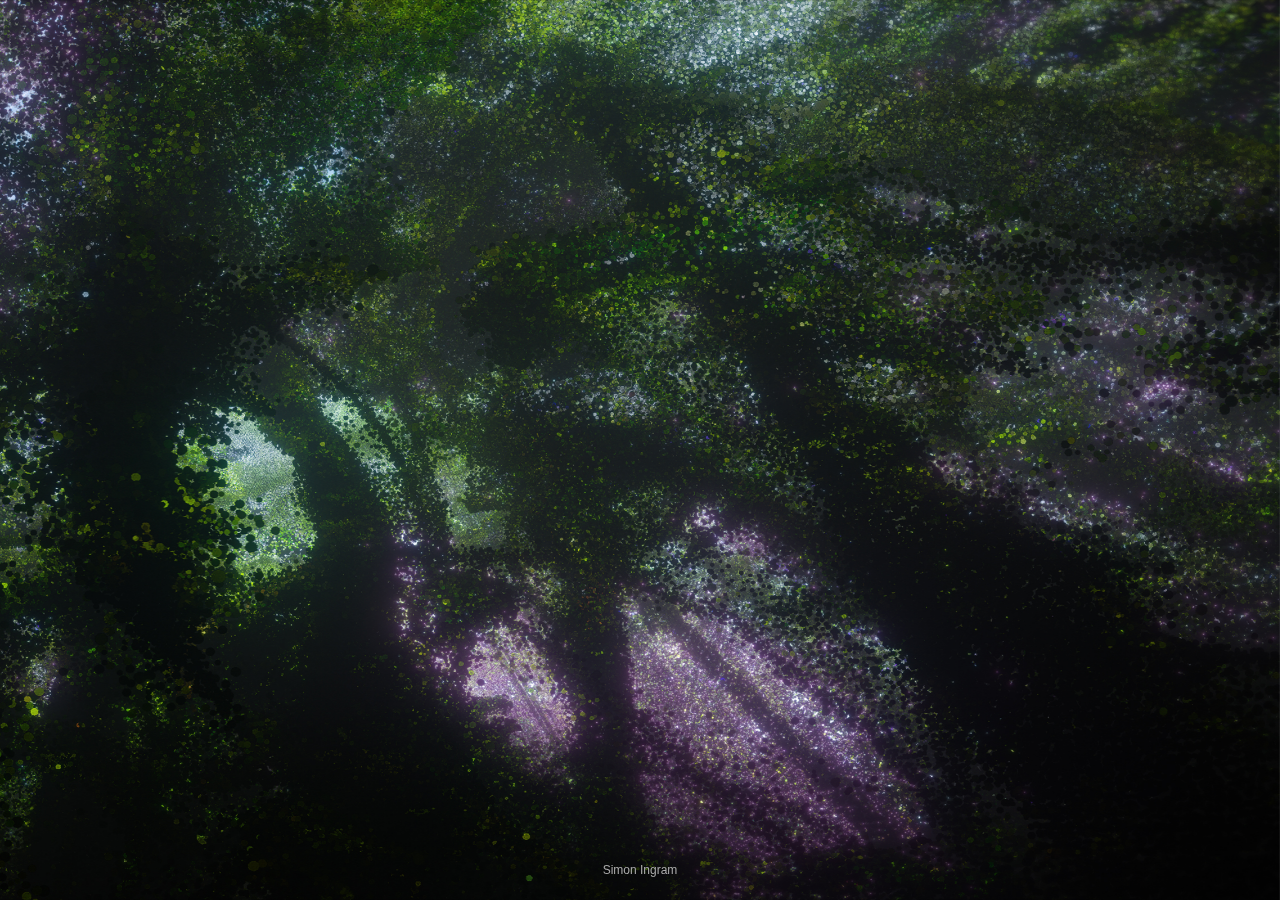
<file: index.html>
<!DOCTYPE html>
<html lang="en">
<head>
    <meta charset="UTF-8">
    <meta name="viewport" content="width=device-width, initial-scale=1.0">
    <title>Simon Ingram</title>
    <link rel="stylesheet" href="style.css">
</head>

<body class="index-page">

    <header>
    </header>

    <main>
	</main>

    <footer>
	Simon Ingram
    </footer>

</body>
</html>
</file>
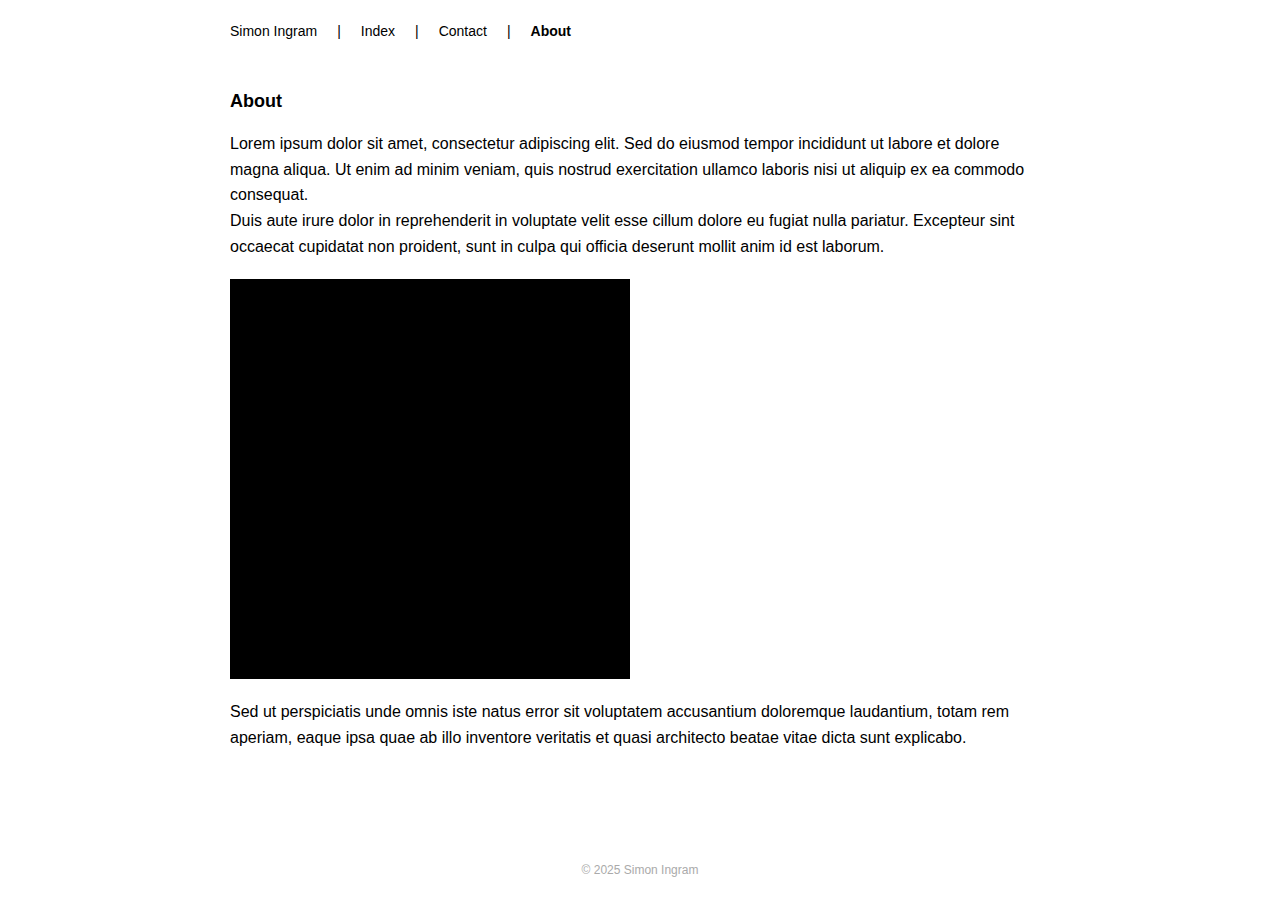
<file: about.html>
<!DOCTYPE html>
<html lang="en">
<head>
    <meta charset="UTF-8">
    <meta name="viewport" content="width=device-width, initial-scale=1.0">
    <title>About - Simon Ingram</title>
    <link rel="stylesheet" href="style.css">
</head>
<body>
    <header>
        <nav>
            <a href="index.html">Simon Ingram</a> | 
            <a href="list.html">Index</a> | 
            <a href="contact.html">Contact</a> | 
            <strong>About</strong>
        </nav>
    </header>

    <main class="simple-page">
        <h1>About</h1>
        
        <p>Lorem ipsum dolor sit amet, consectetur adipiscing elit. Sed do eiusmod tempor incididunt ut labore et dolore magna aliqua. Ut enim ad minim veniam, quis nostrud exercitation ullamco laboris nisi ut aliquip ex ea commodo consequat.</p>
        
        <p>Duis aute irure dolor in reprehenderit in voluptate velit esse cillum dolore eu fugiat nulla pariatur. Excepteur sint occaecat cupidatat non proident, sunt in culpa qui officia deserunt mollit anim id est laborum.</p>
        
        <div class="placeholder-image"></div>
        
        <p>Sed ut perspiciatis unde omnis iste natus error sit voluptatem accusantium doloremque laudantium, totam rem aperiam, eaque ipsa quae ab illo inventore veritatis et quasi architecto beatae vitae dicta sunt explicabo.</p>
    </main>

    <footer>
        © 2025 Simon Ingram
    </footer>
</body>
</html>
</file>
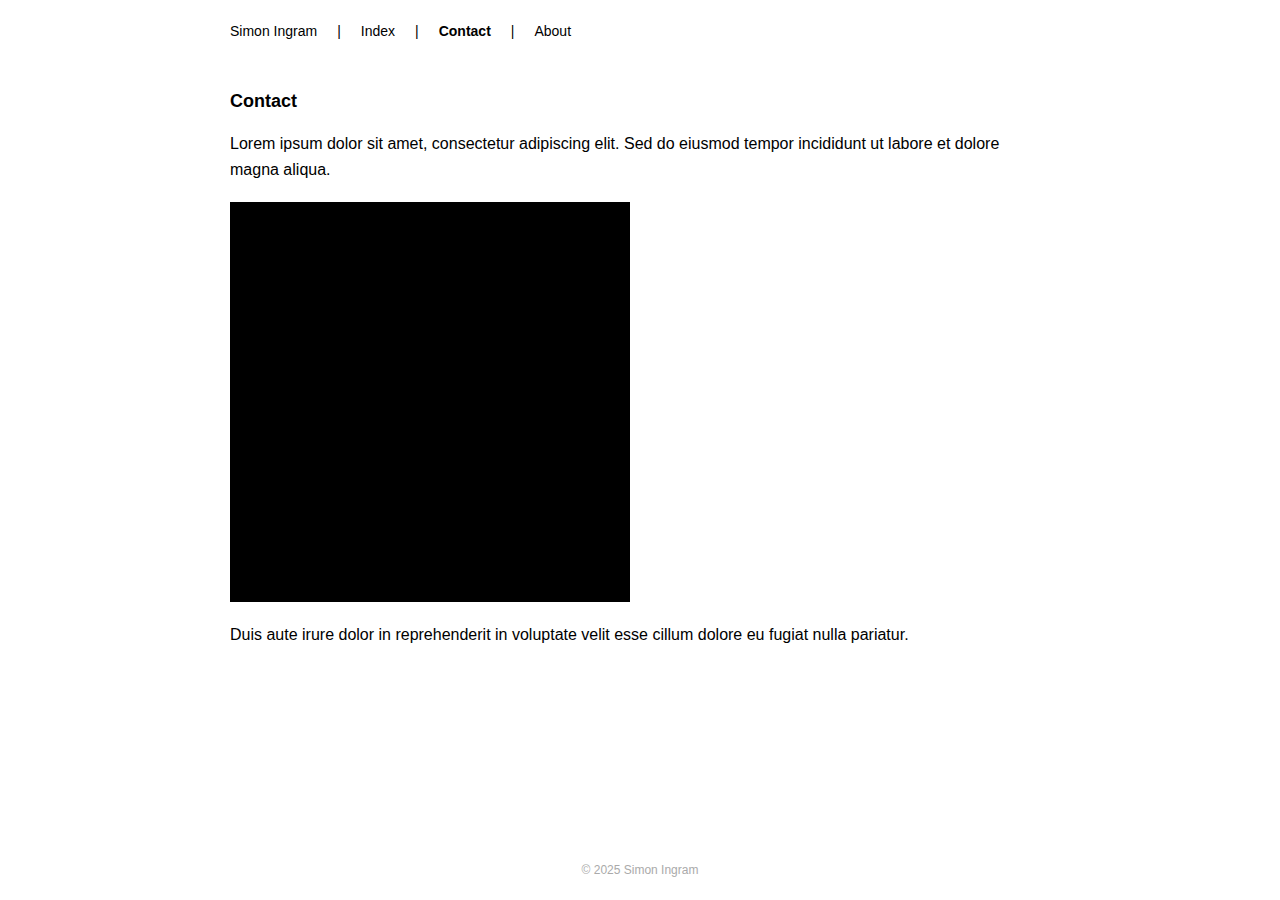
<file: contact.html>
<!DOCTYPE html>
<html lang="en">
<head>
    <meta charset="UTF-8">
    <meta name="viewport" content="width=device-width, initial-scale=1.0">
    <title>Contact - Simon Ingram</title>
    <link rel="stylesheet" href="style.css">
</head>
<body>
    <header>
        <nav>
            <a href="index.html">Simon Ingram</a> | 
            <a href="list.html">Index</a> | 
            <strong>Contact</strong> | 
            <a href="about.html">About</a>
        </nav>
    </header>

    <main class="simple-page">
        <h1>Contact</h1>
        
        <p>Lorem ipsum dolor sit amet, consectetur adipiscing elit. Sed do eiusmod tempor incididunt ut labore et dolore magna aliqua.</p>
        
        <div class="placeholder-image"></div>
        
        <p>Duis aute irure dolor in reprehenderit in voluptate velit esse cillum dolore eu fugiat nulla pariatur.</p>
    </main>

    <footer>
        © 2025 Simon Ingram
    </footer>
</body>
</html>
</file>
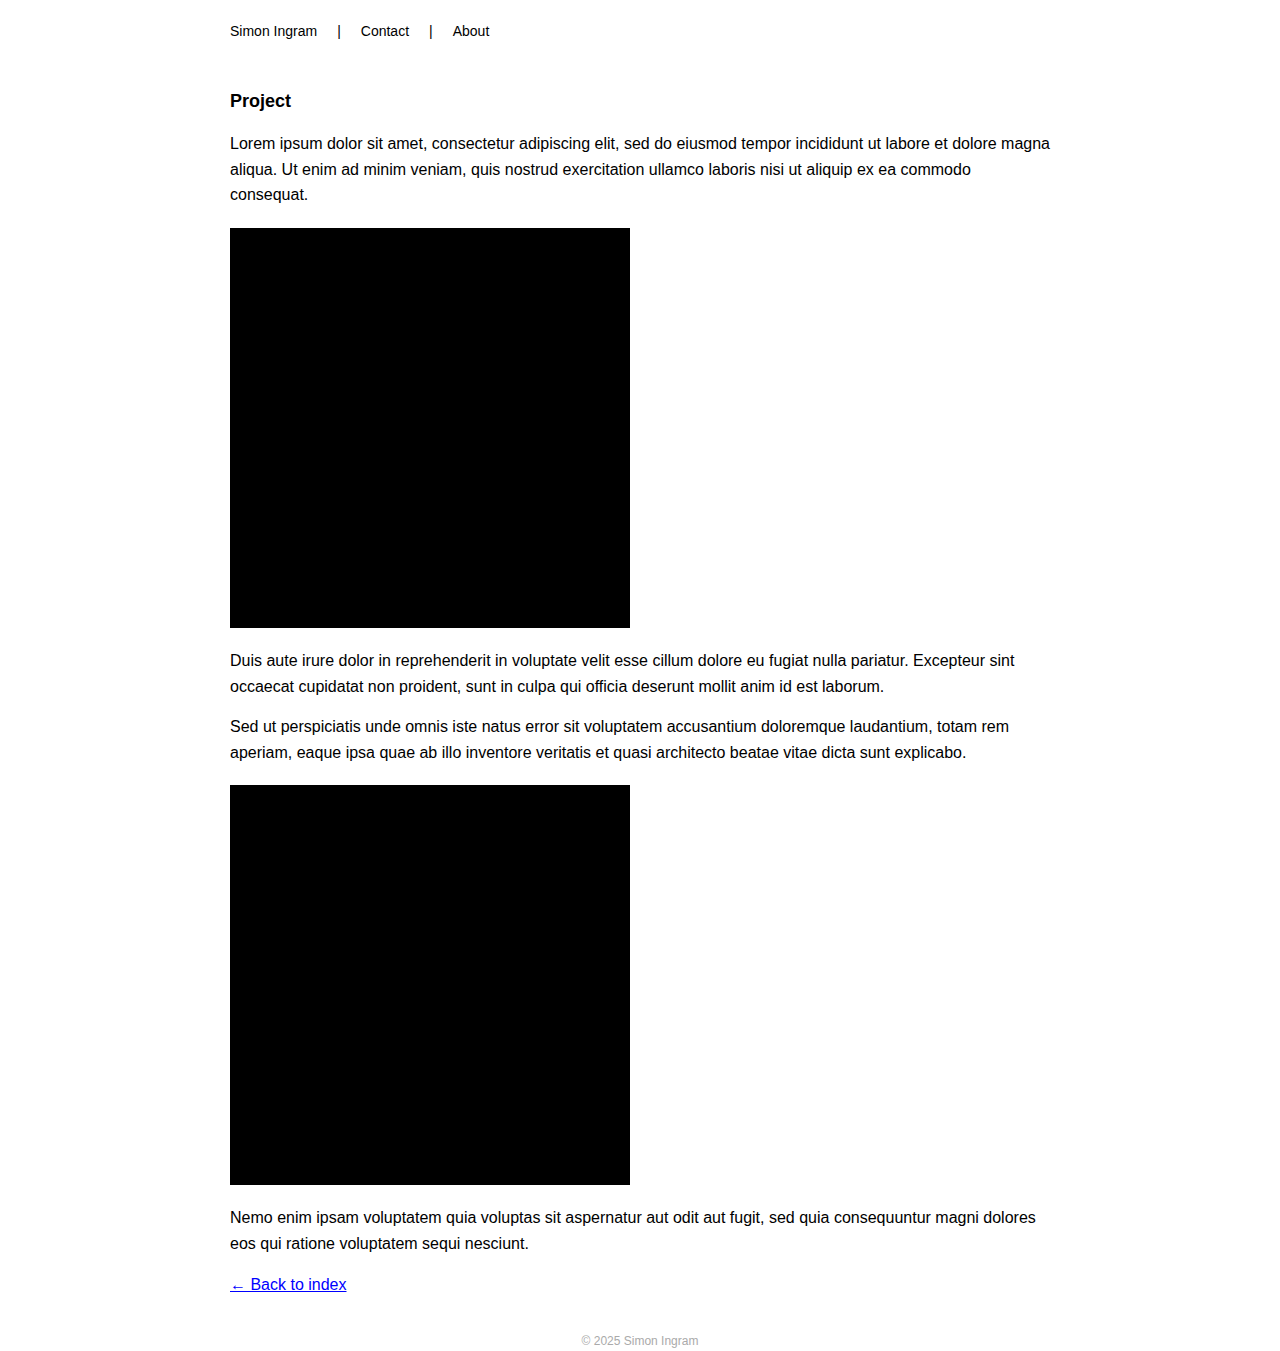
<file: project.html>
<!DOCTYPE html>
<html lang="en">
<head>
    <meta charset="UTF-8">
    <meta name="viewport" content="width=device-width, initial-scale=1.0">
    <title>Loading... - Simon Ingram</title>
    <link rel="stylesheet" href="style.css">
</head>
<body>
    <header>
        <nav>
            <a href="index.html">Simon Ingram</a> | 
            <a href="contact.html">Contact</a> | 
            <a href="about.html">About</a>
        </nav>
    </header>

    <main class="project-page">
        <h1 id="project-title">Loading...</h1>
        
        <p>Lorem ipsum dolor sit amet, consectetur adipiscing elit, sed do eiusmod tempor incididunt ut labore et dolore magna aliqua. Ut enim ad minim veniam, quis nostrud exercitation ullamco laboris nisi ut aliquip ex ea commodo consequat.</p>
        
        <div class="placeholder-image"></div>
        
        <p>Duis aute irure dolor in reprehenderit in voluptate velit esse cillum dolore eu fugiat nulla pariatur. Excepteur sint occaecat cupidatat non proident, sunt in culpa qui officia deserunt mollit anim id est laborum.</p>
        
        <p>Sed ut perspiciatis unde omnis iste natus error sit voluptatem accusantium doloremque laudantium, totam rem aperiam, eaque ipsa quae ab illo inventore veritatis et quasi architecto beatae vitae dicta sunt explicabo.</p>
        
        <div class="placeholder-image"></div>
        
        <p>Nemo enim ipsam voluptatem quia voluptas sit aspernatur aut odit aut fugit, sed quia consequuntur magni dolores eos qui ratione voluptatem sequi nesciunt.</p>
        
        <p><a href="index.html">← Back to index</a></p>
    </main>

    <footer>
        © 2025 Simon Ingram
    </footer>

    <script>
        // Get title from URL parameter
        const urlParams = new URLSearchParams(window.location.search);
        const title = urlParams.get('title');
        
        if (title) {
            // Update the h1 and page title
            document.getElementById('project-title').textContent = title;
            document.title = title + ' - Simon Ingram';
        } else {
            // Fallback if no title parameter
            document.getElementById('project-title').textContent = 'Project';
            document.title = 'Project - Simon Ingram';
        }
    </script>
</body>
</html>
</file>
<file: style.css>
/* Reset */
* {
    margin: 0;
    padding: 0;
    box-sizing: border-box;
}
/* Layout foundation for sticky footer */
html, body {
    height: 100%;
}
body {
    font-family: Arial, sans-serif;
    line-height: 1.6;
    padding: 20px 40px;
    max-width: 900px;
    margin: 0 auto;
    background: #fff;
    color: #000;
    text-align: left;
    display: flex;
    flex-direction: column;
}
/* Background image ONLY on index page */
body.index-page {
    background: transparent;
}
body.index-page::before {
    content: '';
    position: fixed;
    top: 0;
    left: 0;
    width: 100vw;
    height: 100vh;
    background: url('images/rotokare.jpg') no-repeat center center;
    background-size: cover;
    z-index: -1;
}
/* Header Navigation */
header {
    margin-bottom: 30px;
    padding-bottom: 15px;
    border-bottom: 0px solid #ddd;
}
nav {
    font-size: 14px;
    display: flex;
    gap: 20px;
    align-items: center;
}
nav a,
nav strong {
    color: #000;
    text-decoration: none;
}
nav a:hover {
    text-decoration: underline;
}
/* Headings */
h1 {
    font-size: 18px;
    margin-bottom: 15px;
    font-weight: bold;
}
/* Index Page Entries */
.index-entry {
    margin-bottom: 5px;
    line-height: 1.4;
}
/* Links */
a {
    color: #00f;
    text-decoration: underline;
}
a:visited {
    color: #609;
}
a:hover {
    text-decoration: none;
}
/* Override for navigation links */
nav a {
    color: #000;
    text-decoration: none;
}
nav a:visited {
    color: #000;
}
nav a:hover {
    text-decoration: underline;
}
/* Project Pages */
.project-page p {
    margin-bottom: 15px;
}
.placeholder-image {
    width: 400px;
    height: 400px;
    background: #000;
    margin: 20px 0;
}
/* Footer */
footer {
    margin-top: auto;
    padding-top: 20px;
    border-top: 0px solid #ddd;
    font-size: 12px;
    color: #aaa;
    text-align: center;
}
</file>
